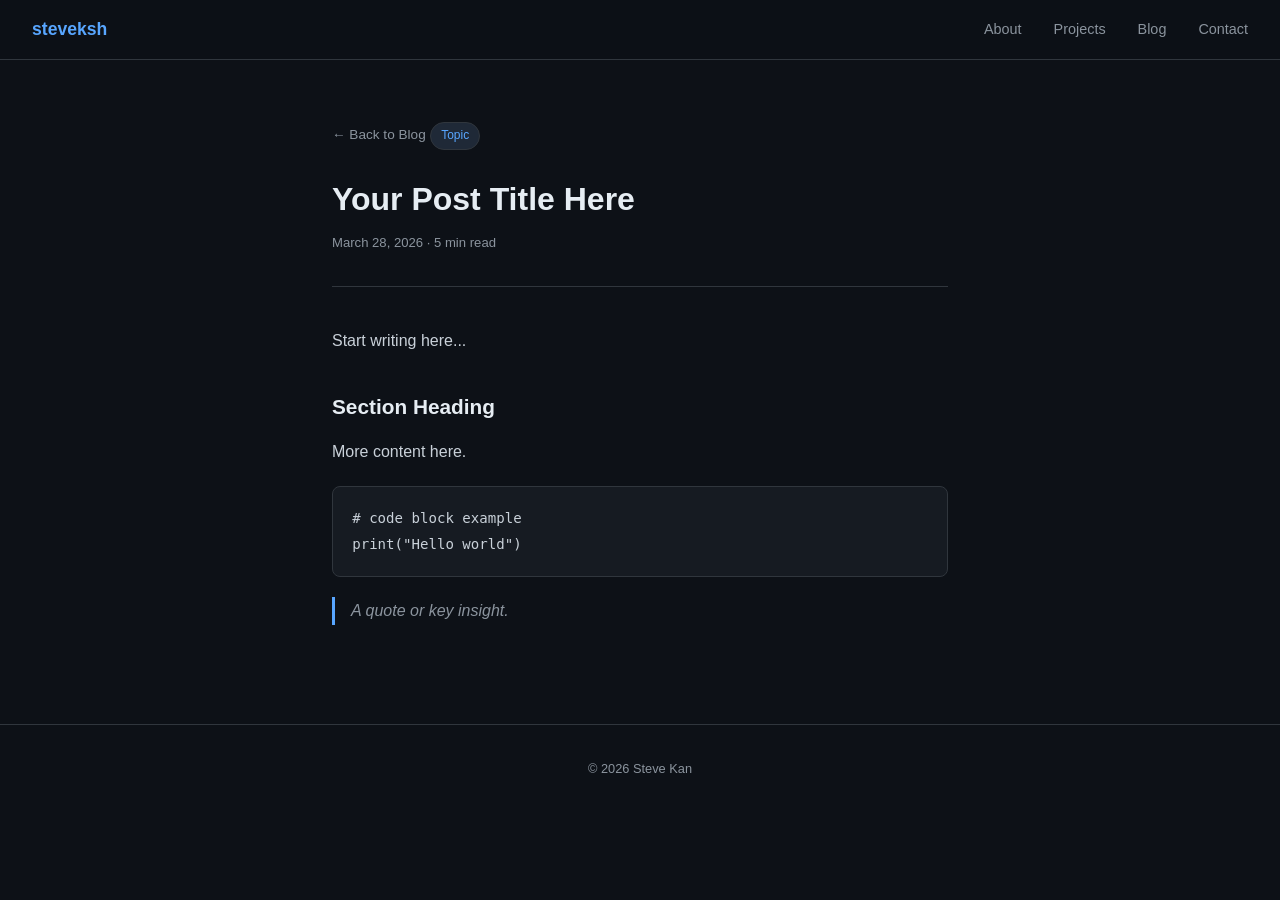
<file: blog/post-template.html>
<!DOCTYPE html>
<html lang="en">
<head>
  <meta charset="UTF-8"/>
  <meta name="viewport" content="width=device-width, initial-scale=1.0"/>
  <title>Post Title | Steve Kan</title>
  <style>
    *, *::before, *::after { box-sizing: border-box; margin: 0; padding: 0; }
    :root {
      --bg: #0d1117; --surface: #161b22; --border: #30363d;
      --accent: #58a6ff; --text: #e6edf3; --muted: #8b949e;
    }
    body { background: var(--bg); color: var(--text); font-family: -apple-system, BlinkMacSystemFont, 'Segoe UI', Roboto, sans-serif; line-height: 1.8; }
    nav {
      position: sticky; top: 0; z-index: 100;
      background: rgba(13,17,23,0.85); backdrop-filter: blur(12px);
      border-bottom: 1px solid var(--border);
      padding: 0 2rem; display: flex; align-items: center; justify-content: space-between; height: 60px;
    }
    nav .logo { font-weight: 700; font-size: 1.1rem; color: var(--accent); text-decoration: none; }
    nav ul { list-style: none; display: flex; gap: 2rem; }
    nav ul a { color: var(--muted); text-decoration: none; font-size: 0.9rem; transition: color 0.2s; }
    nav ul a:hover { color: var(--text); }

    .article { max-width: 680px; margin: 0 auto; padding: 60px 2rem 80px; }
    .back { display: inline-flex; align-items: center; gap: 0.4rem; color: var(--muted); text-decoration: none; font-size: 0.85rem; margin-bottom: 2rem; transition: color 0.2s; }
    .back:hover { color: var(--accent); }
    .post-tag { display: inline-block; background: #1f2937; border: 1px solid var(--border); color: var(--accent); font-size: 0.75rem; padding: 2px 10px; border-radius: 20px; margin-bottom: 1rem; }
    h1 { font-size: 2rem; font-weight: 800; line-height: 1.3; margin-bottom: 0.6rem; }
    .meta { color: var(--muted); font-size: 0.82rem; margin-bottom: 2.5rem; padding-bottom: 2rem; border-bottom: 1px solid var(--border); }

    .article h2 { font-size: 1.3rem; font-weight: 700; margin: 2rem 0 0.8rem; }
    .article h3 { font-size: 1.05rem; font-weight: 700; margin: 1.5rem 0 0.6rem; color: var(--accent); }
    .article p { color: #c9d1d9; margin-bottom: 1.2rem; }
    .article ul, .article ol { color: #c9d1d9; margin: 0 0 1.2rem 1.5rem; }
    .article li { margin-bottom: 0.4rem; }
    .article code {
      background: var(--surface); border: 1px solid var(--border);
      color: var(--accent); font-size: 0.85em;
      padding: 2px 6px; border-radius: 4px; font-family: monospace;
    }
    .article pre {
      background: var(--surface); border: 1px solid var(--border);
      border-radius: 8px; padding: 1.2rem; overflow-x: auto;
      margin-bottom: 1.2rem;
    }
    .article pre code { background: none; border: none; padding: 0; color: #c9d1d9; font-size: 0.88rem; }
    .article blockquote {
      border-left: 3px solid var(--accent); padding-left: 1rem;
      color: var(--muted); font-style: italic; margin-bottom: 1.2rem;
    }
    .article img { width: 100%; border-radius: 8px; border: 1px solid var(--border); margin-bottom: 1.2rem; }

    footer { text-align: center; padding: 2rem; color: var(--muted); font-size: 0.8rem; border-top: 1px solid var(--border); }
  </style>
</head>
<body>

<nav>
  <a href="../index.html" class="logo">steveksh</a>
  <ul>
    <li><a href="../index.html#about">About</a></li>
    <li><a href="../index.html#projects">Projects</a></li>
    <li><a href="index.html">Blog</a></li>
    <li><a href="../index.html#contact">Contact</a></li>
  </ul>
</nav>

<article class="article">
  <a href="index.html" class="back">← Back to Blog</a>
  <span class="post-tag">Topic</span>
  <h1>Your Post Title Here</h1>
  <div class="meta">March 28, 2026 · 5 min read</div>

  <!-- WRITE YOUR POST BELOW -->

  <p>Start writing here...</p>

  <h2>Section Heading</h2>
  <p>More content here.</p>

  <pre><code># code block example
print("Hello world")</code></pre>

  <blockquote>A quote or key insight.</blockquote>

</article>

<footer>© 2026 Steve Kan</footer>
</body>
</html>
</file>
